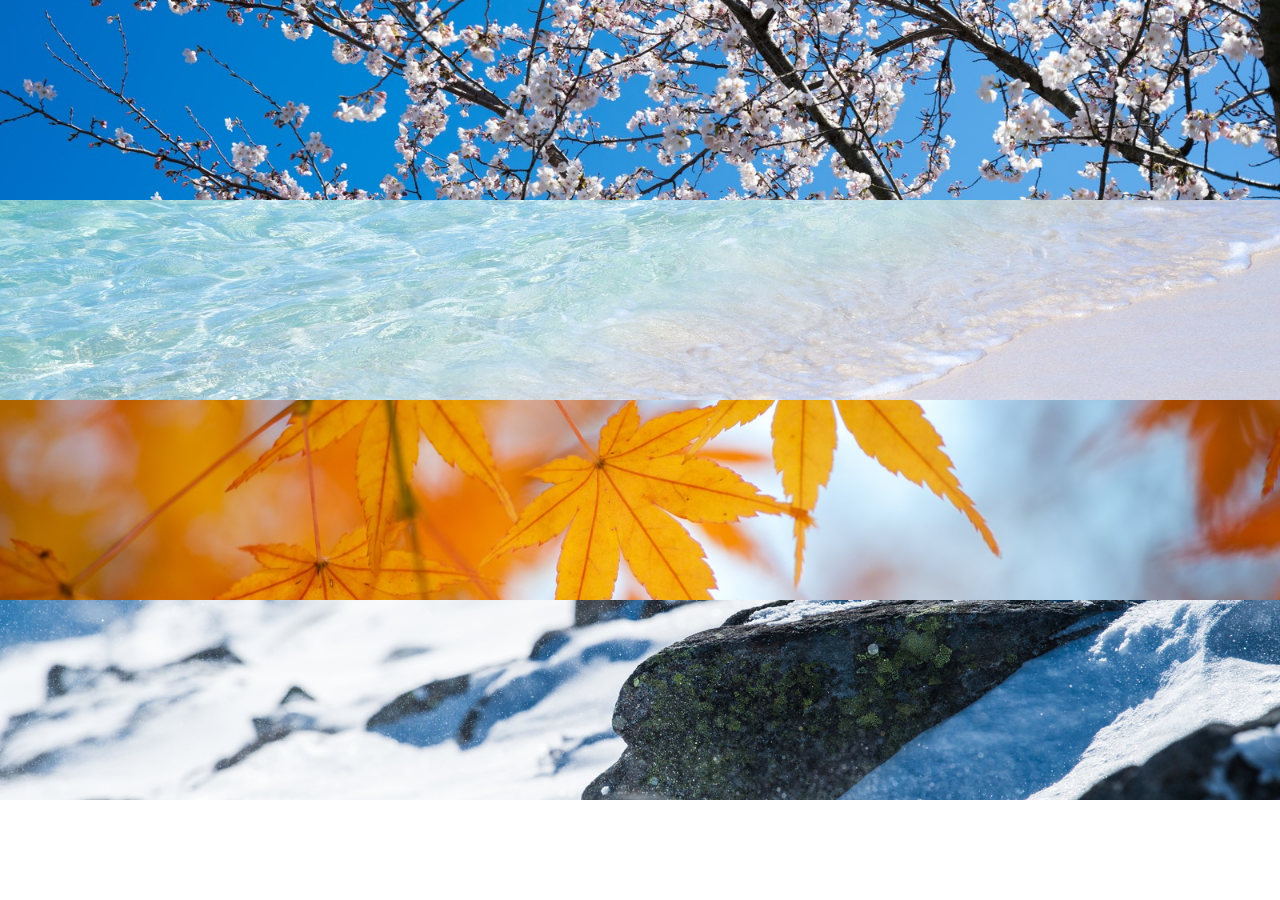
<file: 1-6/index.html>
<!DOCTYPE html>
<html lang="ja">
  <head>
    <meta charset="UTF-8" />
    <title>6章演習</title>
    <link rel="stylesheet" href="style.css" />
  </head>
  <body>
    <div class="box1"></div>

    <div class="box2"></div>

    <div class="box3"></div>

    <div class="box4"></div>
  </body>
</html>
</file>
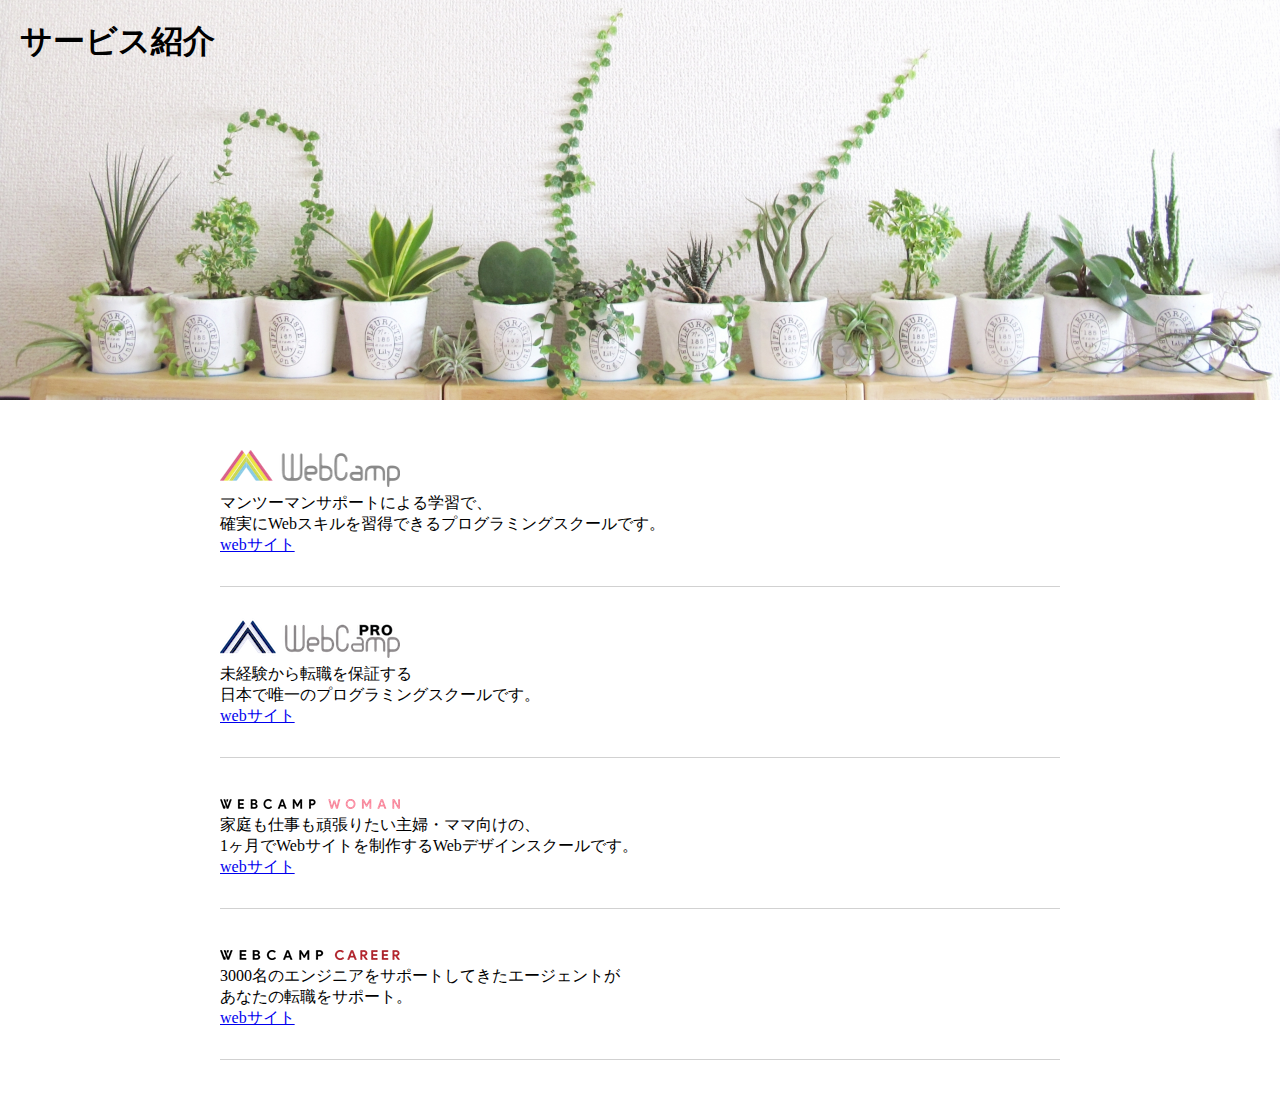
<file: 1-7/index.html>
<!DOCTYPE html>
<html lang="ja">
  <head>
    <meta charset="UTF-8" />
    <title>7章演習</title>
    <link rel="stylesheet" href="style.css" />
  </head>
  <body>
    <section class="main-visual">
      <h1 class="headline">サービス紹介</h1>
    </section>
    <main>
      <section class="service1">
        <h2><img src="img/wc-logo.png" alt="ロゴ" /></h2>
        <p>
          マンツーマンサポートによる学習で、<br />確実にWebスキルを習得できるプログラミングスクールです。
        </p>
        <a href="https://web-camp.io/">webサイト</a>
      </section>

      <section class="service2">
        <h2><img src="img/wcp-logo.png" alt="ロゴ" /></h2>
        <p>
          未経験から転職を保証する<br />日本で唯一のプログラミングスクールです。
        </p>
        <a href="http://web-camp.io/pro/">webサイト</a>
      </section>

      <section class="service3">
        <h2><img src="img/wcw-logo.png" alt="ロゴ" /></h2>
        <p>
          家庭も仕事も頑張りたい主婦・ママ向けの、<br />1ヶ月でWebサイトを制作するWebデザインスクールです。
        </p>
        <a href="http://web-camp.io/woman/">webサイト</a>
      </section>

      <section class="service4">
        <h2><img src="img/wcc-logo.png" alt="ロゴ" /></h2>
        <p>
          3000名のエンジニアをサポートしてきたエージェントが<br />あなたの転職をサポート。
        </p>
        <a href="http://web-camp.io/career/">webサイト</a>
      </section>
    </main>
  </body>
</html>
</file>
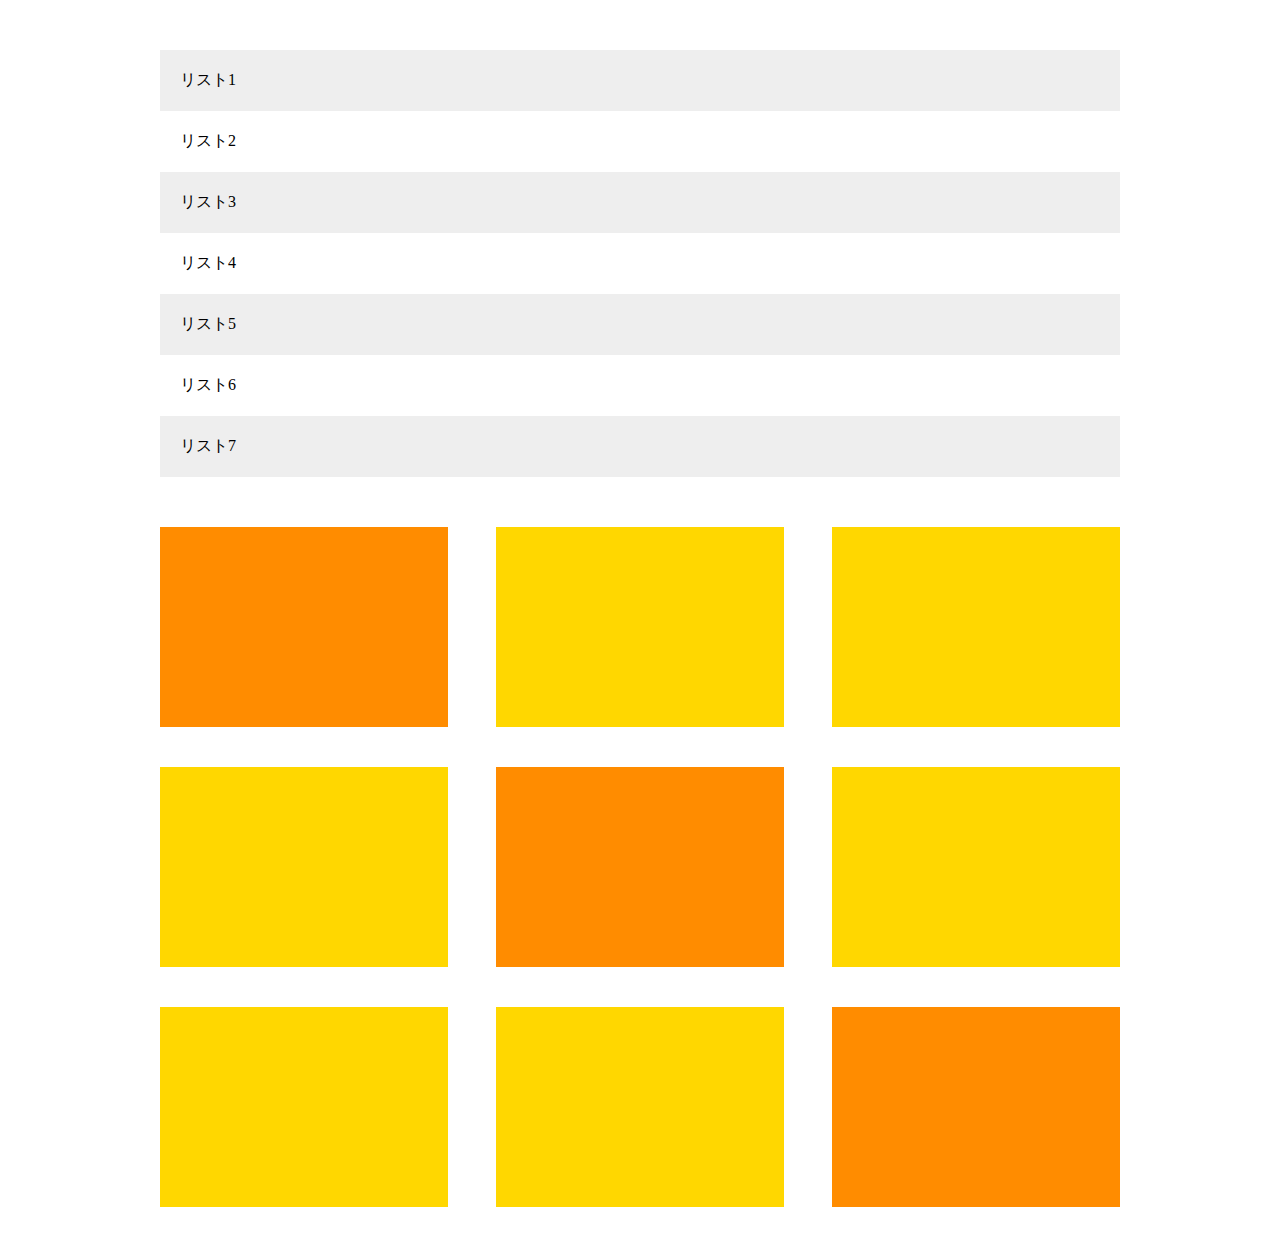
<file: 1-8/index.html>
<!DOCTYPE html>
<html lang="ja">
  <head>
    <meta charset="UTF-8" />
    <!-- CSSファイルの読み込み -->
    <link rel="stylesheet" href="style.css" />
    <title>1-8</title>
  </head>

<body>
<main>
<ul class="item-list">
    <li class="item">リスト1</li>
    <li class="item">リスト2</li>
    <li class="item">リスト3</li>
    <li class="item">リスト4</li>
    <li class="item">リスト5</li>
    <li class="item">リスト6</li>
    <li class="item">リスト7</li>
    </ul>
<div class="main">
    <div class="box"></div>
    <div class="box"></div>
    <div class="box"></div>
    <div class="box"></div>
    <div class="box"></div>
    <div class="box"></div>
    <div class="box"></div>
    <div class="box"></div>
    <div class="box"></div>
</div>
</main>
</body>
</html>
</file>
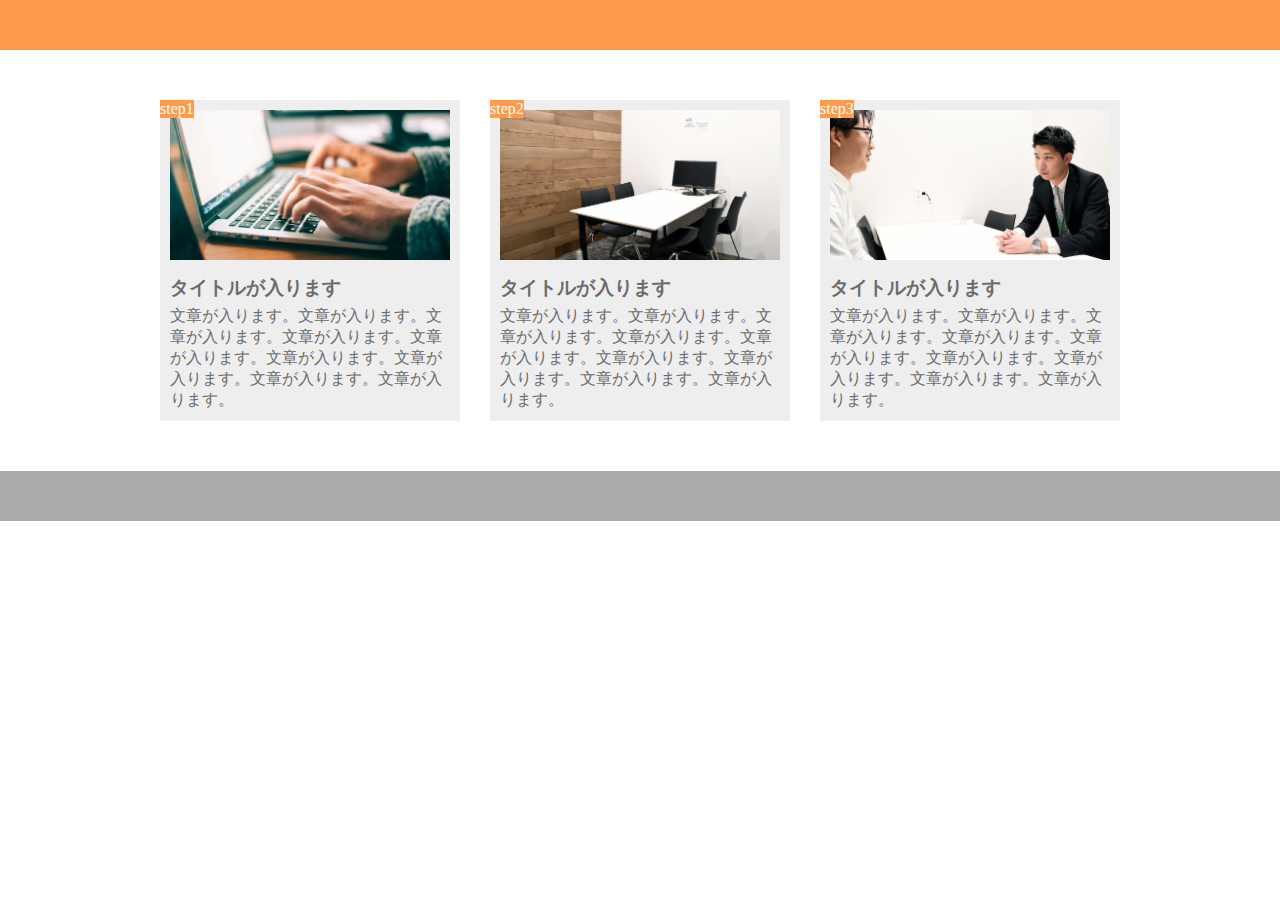
<file: 1-9/Index.html>
<!DOCTYPE html>
<html lang="ja">
  <head>
    <meta charset="UTF-8" />
    <!-- CSSファイルの読み込み -->
    <link rel="stylesheet" href="style.css" />
    <title>1-9</title>
  </head>
<body>
<header>

</header>
<main>
    <div class="step-box">
        <div class="step-img1"></div>
        <span class="step-num">step1</span>
        <h3 class="title">タイトルが入ります</h3>
        <p class="text">
          文章が入ります。文章が入ります。文章が入ります。文章が入ります。文章が入ります。文章が入ります。文章が入ります。文章が入ります。文章が入ります。
        </p>
      </div>

      <div class="step-box">
        <div class="step-img2"></div>
        <span class="step-num">step2</span>
        <h3 class="title">タイトルが入ります</h3>
        <p class="text">
          文章が入ります。文章が入ります。文章が入ります。文章が入ります。文章が入ります。文章が入ります。文章が入ります。文章が入ります。文章が入ります。
        </p>
      </div>

      <div class="step-box">
        <div class="step-img3"></div>
        <span class="step-num">step3</span>
        <h3 class="title">タイトルが入ります</h3>
        <p class="text">
          文章が入ります。文章が入ります。文章が入ります。文章が入ります。文章が入ります。文章が入ります。文章が入ります。文章が入ります。文章が入ります。
        </p>
      </div>
</main>
<!-- footer -->
<footer>
  </footer>
</body>
</html>
</file>
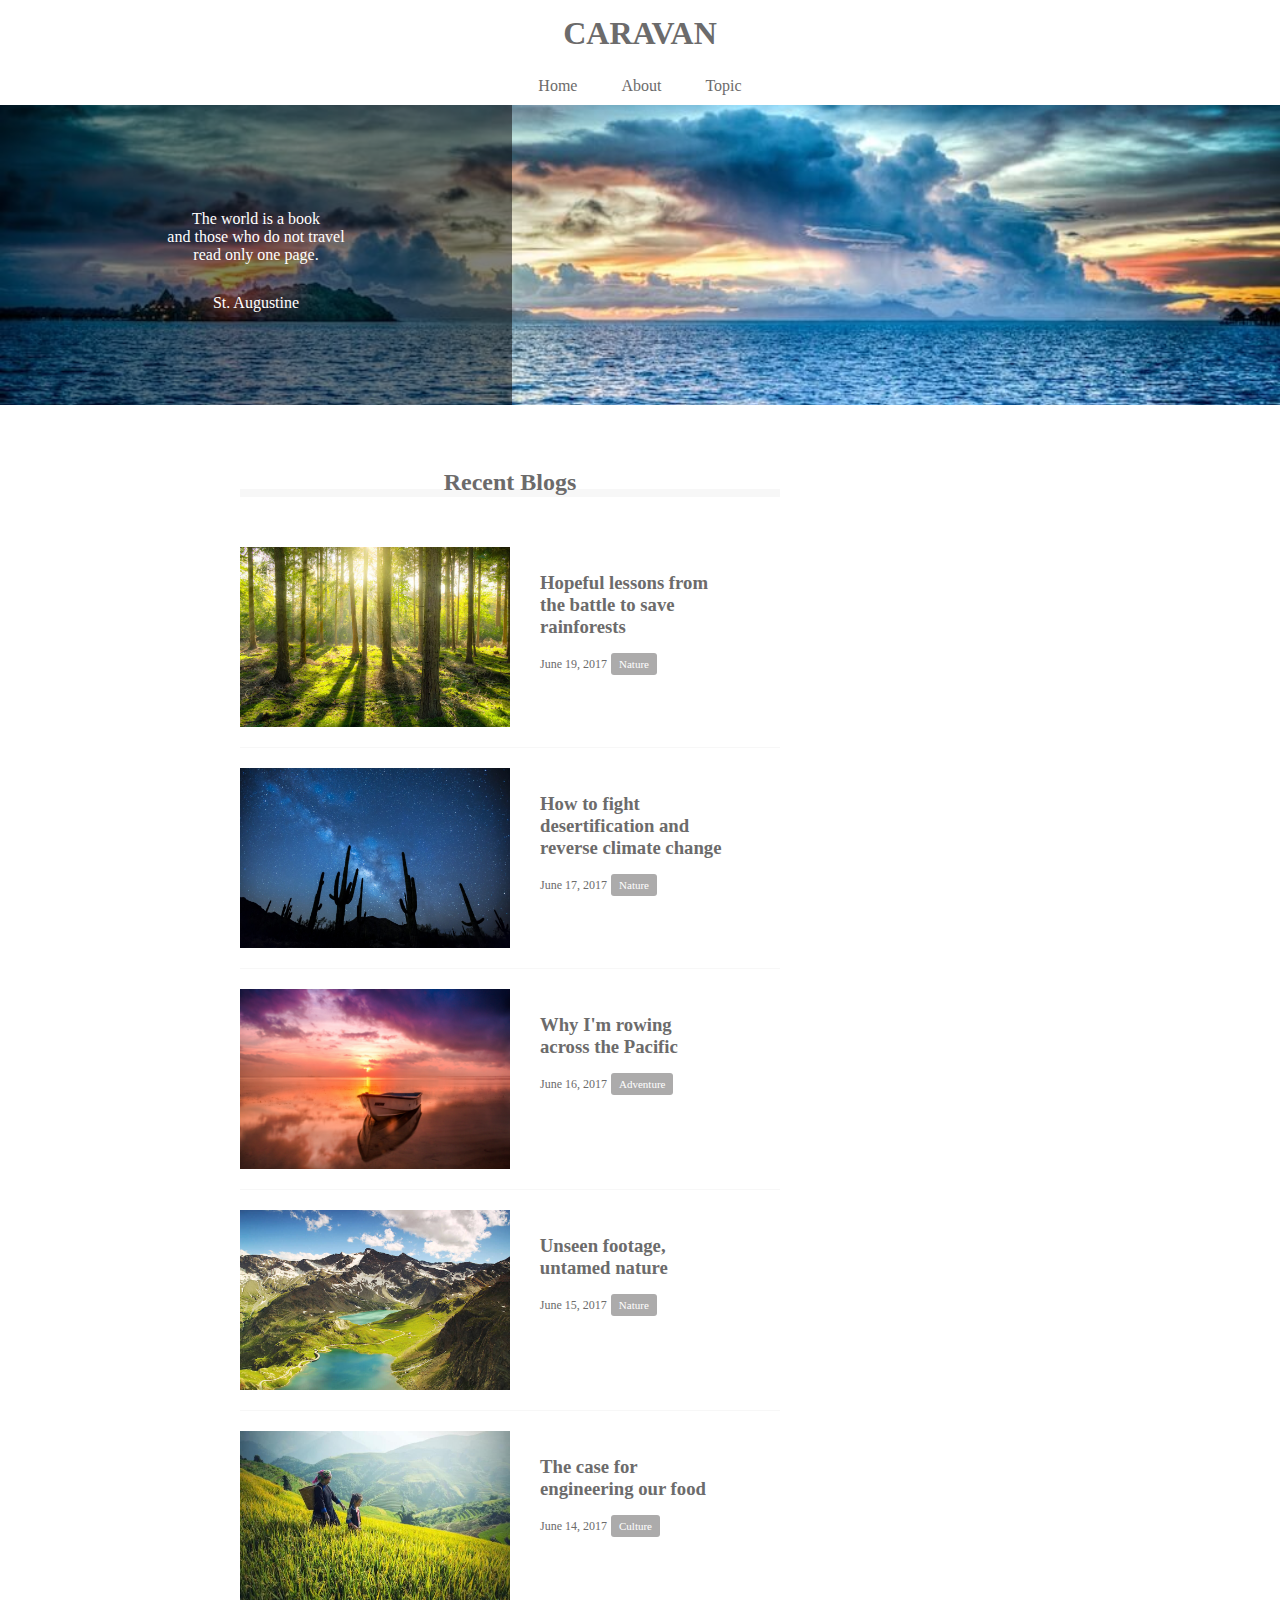
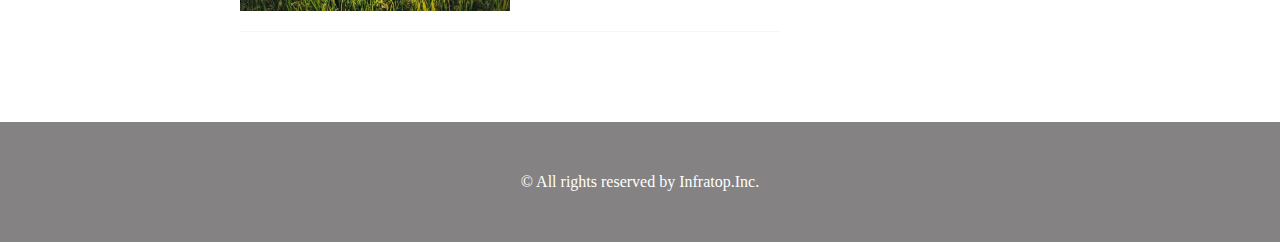
<file: caravan/index.html>
<!DOCTYPE html>
<html lang="ja">
  <head>
    <meta charset="UTF-8" />
    <!-- CSSファイルの読み込み -->
    <link rel="stylesheet" href="style.css" />
    <title>CARAVAN</title>
  </head>

  <body>
    <!-- header -->
    <header>
      <h1 class="heading">
        <a href="index.html">
          CARAVAN
        </a>

      </h1>
    </header>
    <nav>
      <ul class="nav-list">
      <li class="nav-list-item">
        <a href="index.html">Home</a>
      </li>
      <li class="nav-list-item">About</li>
      <li class="nav-list-item">Topic</li>
    </ul>
    </nav>
    <div class="main-visual">
        <div class="main-visual-content">
          <p class="main-visual-text">
            The world is a book<br />
            and those who do not travel<br />
            read only one page.
          </p>
          <p class="main-visual-name">
            St. Augustine
          </p>
        </div>
    </div>

    <main>
      <section class="blog">
        <h2 class="blog-heading">Recent Blogs</h2>
        <div class="blog-box">
          <div class="blog-item">
            <img class="blog-image" src="img/forest.jpg" />
            <section class="blog-text">
              <h3 class="blog-text-heading">
                <a href="single.html">
                  Hopeful lessons from<br />
                  the battle to save<br />
                  rainforests
                </a>
              </h3>
              <p class="blog-date">June 19, 2017</p>
              <span class="category">Nature</span>
            </section>
          </div>
          <div class="blog-item">
            <img class="blog-image" src="img/desert.jpg" />
            <section class="blog-text">
              <h3 class="blog-text-heading">
                <a href="single.html">
                  How to fight<br />
                  desertification and<br />
                  reverse climate change
                </a>
              </h3>
              <p class="blog-date">June 17, 2017</p>
              <span class="category">Nature</span>
            </section>
          </div>
          <div class="blog-item">
            <img class="blog-image" src="img/sunset.jpg" />
            <section class="blog-text">
              <h3 class="blog-text-heading">
                <a href="single.html">
                  Why I'm rowing<br />
                  across the Pacific
                </a>
              </h3>
              <p class="blog-date">June 16, 2017</p>
              <span class="category">Adventure</span>
            </section>
          </div>
          <div class="blog-item">
            <img class="blog-image" src="img/italy.jpg" />
            <section class="blog-text">
              <h3 class="blog-text-heading">
                <a href="single.html">
                  Unseen footage,<br />
                  untamed nature
                </a>
              </h3>
              <p class="blog-date">June 15, 2017</p>
              <span class="category">Nature</span>
            </section>
          </div>
          <div class="blog-item">
            <img class="blog-image" src="img/asia.jpg" />
            <section class="blog-text">
              <h3 class="blog-text-heading">
                <a href="single.html">
                  The case for<br />
                  engineering our food
                </a>
              </h3>
              <p class="blog-date">June 14, 2017</p>
              <span class="category">Culture</span>
            </section>
          </div>
        </div>
      </section>
      <div class="sidebar"></div>
    </main>

    <!-- footer -->
    <footer>
      <p class="footer-text">© All rights reserved by Infratop.Inc.</p>
    </footer>
  </body>
</html>
</file>
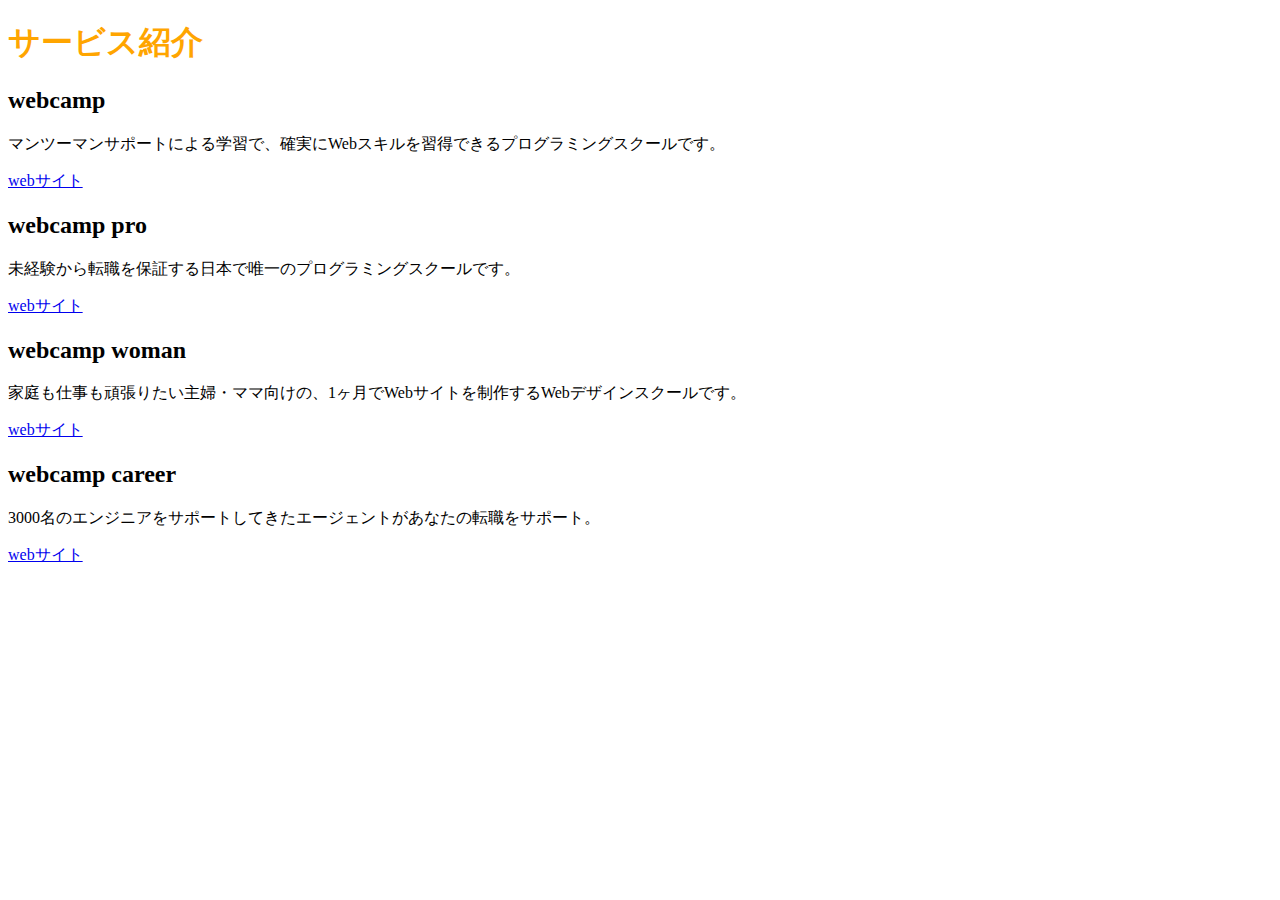
<file: sample.html>
<!DOCTYPE HTML>
<html lang="ja">
  <head>
    <meta charset="UTF-8" />
    <title>初めてのHTML</title>
  </head>

  <body>
<!-- testテスト -->
<h1>サービス紹介</h1>

<h2>webcamp</h2>
    <p>マンツーマンサポートによる学習で、確実にWebスキルを習得できるプログラミングスクールです。</p>
        <a href="https://web-camp.io/">webサイト</a>
<h2>webcamp pro</h2>
    <p>未経験から転職を保証する日本で唯一のプログラミングスクールです。</p>
        <a href="http://web-camp.io/pro/">webサイト</a>
<h2>webcamp woman</h2>
    <p>家庭も仕事も頑張りたい主婦・ママ向けの、1ヶ月でWebサイトを制作するWebデザインスクールです。</p>
        <a href="http://web-camp.io/woman/">webサイト</a>
<h2>webcamp career</h2>
    <p>3000名のエンジニアをサポートしてきたエージェントがあなたの転職をサポート。</p>
        <a href="http://web-camp.io/career/">webサイト</a>
  </body>
<link rel="stylesheet" href="style.css" />
</html>
</file>
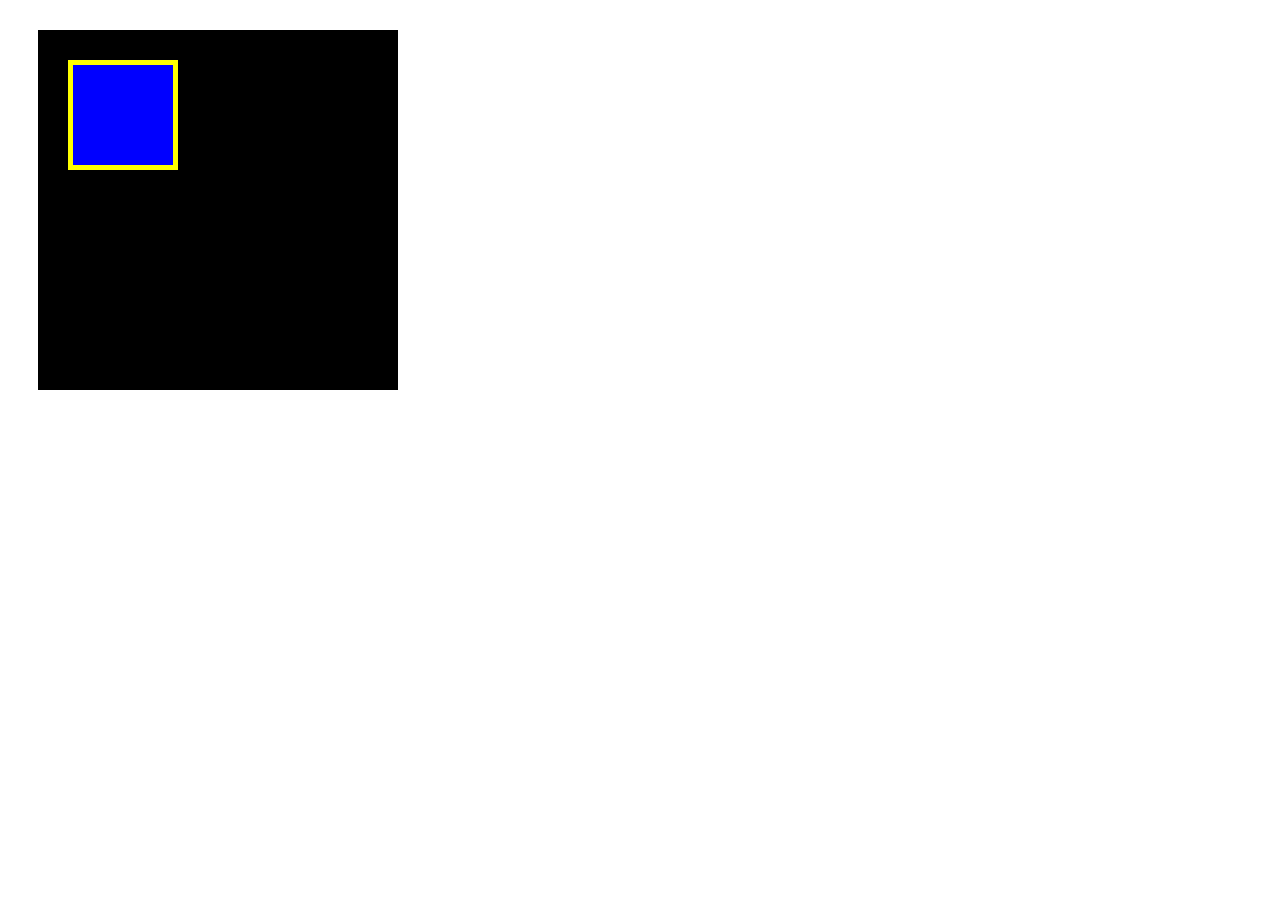
<file: 1-3/box/box.html>
<!DOCTYPE html>
<html lang="ja">
  <head>
    <meta charset="UTF-8" />
    <!-- CSSファイルの読み込み -->
    <link rel="stylesheet" href="box.css" />
    <title>BOX</title>
  </head>

  <body>
    <!-- box1用のdiv -->
    <div class="box1">
    <div class="box2">
    </div>
    </div>
  </body>
</html>
</file>
<file: 1-6/style.css>
* {
    margin: 0;
    padding: 0;
    box-sizing: border-box;
  }

  .box1 {
    height: 200px;
    background-image: url(img/box1.jpg);
    background-size: cover;
    background-position: center;
  }

  .box2 {
    height: 200px;
    background-image: url(img/box2.jpg);
    background-size: cover;
    background-position: center;
  }

  .box3 {
    height: 200px;
    background-image: url(img/box3.jpg);
    background-size: cover;
    background-position: center;
  }

  .box4 {
    height: 200px;
    background-image: url(img/box4.jpg);
    background-size: cover;
    background-position: center;
  }
</file>
<file: 1-7/style.css>
* {
    margin: 0;
    padding: 0;
    box-sizing: border-box;
  }

  .main-visual {
    height: 400px;
    width: 100%;
    background-image: url(img/mv.jpg);
    background-size: cover;
    background-position: bottom;
  }

  .headline {
    padding: 20px;
  }

  main {
    width: 840px;
    margin: 50px auto;
  }

  .service1 {
    margin-bottom: 30px;
    border-bottom: 1px solid #d1d1d1;
    padding-bottom: 30px;
  }

  .service2 {
    margin-bottom: 30px;
    border-bottom: 1px solid #d1d1d1;
    padding-bottom: 30px;
  }

  .service3 {
    margin-bottom: 30px;
    border-bottom: 1px solid #d1d1d1;
    padding-bottom: 30px;
  }

  .service4 {
    border-bottom: 1px solid #d1d1d1;
    padding-bottom: 30px;
  }
</file>
<file: 1-8/style.css>
* {
  margin: 0;
  padding: 0;
  box-sizing: border-box;
}

main {
  width: 960px;
  margin: 50px auto;
}

.item-list {
  margin-bottom: 50px;
}

.item {
  padding: 20px;
  list-style: none;
}

.item:nth-child(odd) {
  background-color: #eee;
}

.main {
  display: flex;
  flex-wrap: wrap;
}

.box {
  background-color: #ffd700;
  width: 30%;
  height: 200px;
  margin-right: 5%;
  margin-bottom: 40px;
}

.box:first-child,
.box:nth-child(5),
.box:last-child {
  background-color: #ff8c00;
}

.box:nth-child(3n) {
  margin-right: 0;
}

.box:nth-last-child(-n + 3) {
  margin-bottom: 0;
}
</file>
<file: 1-9/style.css>
* {
    margin: 0;
    padding: 0;
    box-sizing: border-box;
    color: #6c6b6b;
  }
header {
    width: 100%; /* 横幅90% */
    height: 50px;
    background-color: #FF9A4B;
    }
main {
  width: 960px; /* 横幅800px */
  display: flex; /* Flexboxの利用 */
  margin: 50px auto; /* 要素の中央揃え */
}
.step-box {
    width: 300px;
    margin-right: 30px;
    padding: 10px;
    position: relative;
    background-color: #eee;
  }

.step-box:last-child {
margin-right: 0;
}

.step-img1 {
    height: 150px;
    background-image: url(img/flow01.png);
    background-position: bottom;
    background-size: cover;
  }

  .step-img2 {
    height: 150px;
    background-image: url(img/flow02.png);
    background-position: bottom;
    background-size: cover;
  }

  .step-img3 {
    height: 150px;
    background-image: url(img/flow03.png);
    background-position: bottom;
    background-size: cover;
  }
  .step-num {
    position: absolute;
    top: 0;
    left: 0;
    background-color: #ff9a4b;
    color: #fff;
  }
  .title {
    margin: 15px 0 5px;
  }
footer {
    width: 100%;
    height: 50px;
    background-color: #AAAAAA;
    }
</file>
<file: caravan/style.css>
/* ブラウザがそれぞれ持っているCSSをリセットするための記述 */
* {
  margin: 0;
  padding: 0;
  box-sizing: border-box;
  color: #6c6b6b;
}

a {
  text-decoration: none;
}

header {
  width: 90%; /* 横幅90% */
  padding: 15px 0;
  margin: 0 auto;
  text-align: center;
}

header .heading {
  /* headerタグ内のheadingクラスにのみ反映される */
  font-size: 32px;
}

.nav-list {
  text-align: center;
  padding: 10px 0;
  margin: 0 auto;
}

.nav-list-item {
  list-style: none;
  display: inline-block;
  margin: 0 20px;
}

.main-visual {
  width: 100%; /* 横幅いっぱい */
  height: 300px; /* 高さ300px */
  background-image: url(img/mv.jpg);
  background-size: cover; /* 縦横比を維持したまま背景領域を埋め尽くす */
  background-position: center; /* 背景画像を中央に配置 */
}

.main-visual-content {
  width: 40%; /* 横幅40% */
  height: 300px; /* 親の高さに揃える */
  background-color: rgba(0, 0, 0, 0.5); /* 背景色を半透明の黒にする */
  text-align: center; /* 文字を中央揃えにする */
  padding-top: 105px; /* 上側の内側余白で垂直方向の位置を調整 */
}

.main-visual-text {
  color: #fff; /* 文字色を白に変更 */
}

.main-visual-name {
  margin-top: 30px; /* 上側の外側の余白 */
  color: #fff; /* 文字色を白に変更 */
}

main {
  width: 800px; /* 横幅800px */
  display: flex; /* Flexboxの利用 */
  justify-content: center; /* 要素の横並び・中央寄せ */
  margin: 0 auto; /* 要素の中央揃え */
  padding: 70px 0; /* 上下に70px、左右に0pxの内側余白 */
}

.blog {
  width: 540px;
  margin-right: 30px; /* 領域の右側余白 */
}

.blog-heading {
  border-bottom: 8px solid #f7f7f7;
  text-align: center;
  line-height: 0.6;
}

.blog-box {
  padding-top: 50px;
}

.blog-item {
  padding-bottom: 20px;
  margin-bottom: 20px;
  border-bottom: 1px solid #f7f7f7;
  display: flex;
  justify-content: flex-start;}

.blog-image {
  height: 180px;
}


.blog-text {
  padding: 25px 0 0 30px;
}

.blog-text-heading {
  padding-bottom: 15px;
}

.blog-date {
  font-size: 12px;
  display: inline-block;
}
.category {
  display: inline-block;
  padding: 5px 8px;
  background-color: #acabab;
  border-radius: 3px;
  color: #fff;
  font-size: 11px;
}

.sidebar {
  width: 230px;
}
footer {
  width: 100%;
  height: 120px;
  text-align: center;
  line-height: 120px;
  background-color: #848282;
}

.footer-text {
  color: #fff;
}
</file>
<file: style.css>
h1 {
    color: orange;
  }
</file>
<file: 1-3/box/box.css>
.box1 {
  width: 300px;
  height: 300px;
  background-color: black;
  margin: 30px;
  padding: 30px;}

.box2 {
  width: 100px;
  height: 100px;
  background-color: blue;
  border: 5px solid yellow;
}
</file>
